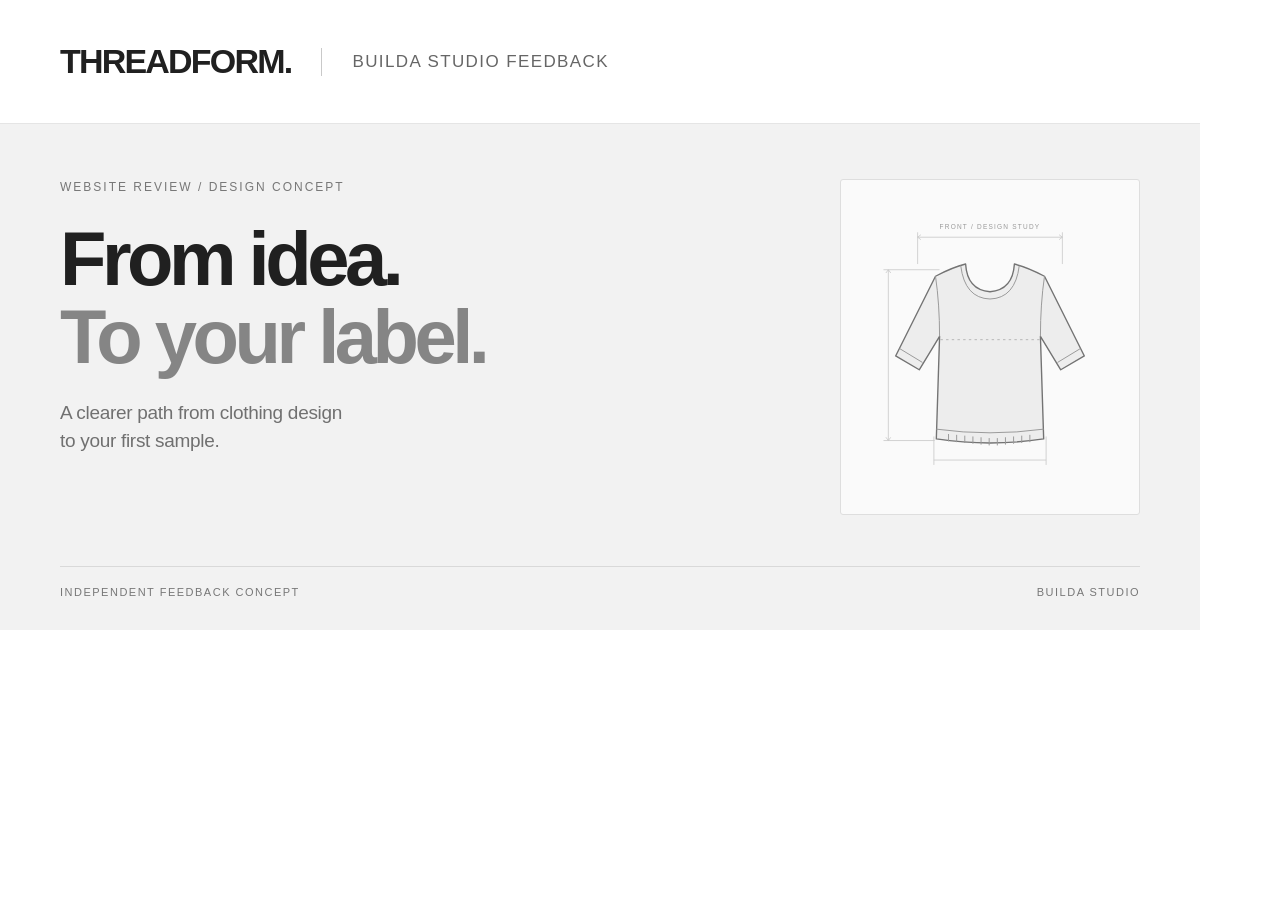
<file: og-card.html>
<!doctype html><html lang="en"><head><meta charset="utf-8"><title>THREADFORM | BUILDA STUDIO FEEDBACK</title><style>
*{box-sizing:border-box}html,body{margin:0;width:1200px;height:630px;overflow:hidden}body{font-family:Arial,Helvetica,sans-serif;color:#202020;background:#fff}header{height:124px;display:flex;align-items:center;padding:0 60px;gap:30px;border-bottom:1px solid #e5e5e5}.brand{font-size:34px;font-weight:800;letter-spacing:-1.8px}.separator{height:28px;width:1px;background:#c9c9c9}.studio{font-size:17px;letter-spacing:1.4px;font-weight:500;color:#666}main{height:506px;background:#f2f2f2;position:relative;padding:56px 60px}.label{font-size:12px;letter-spacing:2px;color:#777}h1{font-size:76px;line-height:1.03;letter-spacing:-4.5px;margin:26px 0 22px;font-weight:600}h1 span{color:#858585}.desc{font-size:19px;color:#707070;letter-spacing:-.3px;line-height:1.5;margin:0}.visual{position:absolute;right:60px;top:55px;width:300px;height:336px;border:1px solid #dedede;background:#fafafa;border-radius:3px;display:grid;place-items:center}.visual svg{width:244px;height:280px}.foot{position:absolute;bottom:32px;left:60px;right:60px;display:flex;justify-content:space-between;border-top:1px solid #d9d9d9;padding-top:19px;color:#777;font-size:11px;letter-spacing:1.5px}
</style></head><body><header><div class="brand">THREADFORM.</div><div class="separator"></div><div class="studio">BUILDA STUDIO FEEDBACK</div></header><main><div class="label">WEBSITE REVIEW / DESIGN CONCEPT</div><h1>From idea.<br><span>To your label.</span></h1><p class="desc">A clearer path from clothing design<br>to your first sample.</p><div class="visual"><svg viewBox="0 0 300 340" xmlns="http://www.w3.org/2000/svg" aria-label="Garment technical drawing"><g fill="none" stroke="#c9c9c9" stroke-width="1"><path d="M61 35H239M61 29V68M239 29V68M25 75V285M19 75H88M19 285H82M81 309H219M81 280V315M219 280V315"/><path d="m65 32-4 3 4 3m170-6 4 3-4 3M22 79l3-4 3 4m-6 202 3 4 3-4"/></g><path d="M120 68Q104 72 83 83L34 181L63 198L88 157L84 283Q150 293 216 283L212 157L237 198L266 181L217 83Q196 72 180 68Q178 100 150 102Q122 100 120 68Z" fill="#ededed" stroke="#737373" stroke-width="1.7" stroke-linejoin="round"/><g fill="none" stroke="#999" stroke-width="1.2"><path d="M114 70Q119 110 150 111Q181 110 186 70M84 271Q150 280 216 271M83 83Q88 117 88 157M217 83Q212 117 212 157M39 172L67 189M233 189L261 172"/><path d="M99 277v9m10-8v9m10-8v9m10-8v9m10-8v9m10-8v9m10-9v9m10-10v9m10-10v9m10-10v9m10-10v9"/></g><path d="M89 161H211" stroke="#aaa" stroke-width="1" stroke-dasharray="3 4"/><text x="150" y="25" text-anchor="middle" fill="#999" font-size="8" letter-spacing="1.5">FRONT / DESIGN STUDY</text></svg></div><div class="foot"><span>INDEPENDENT FEEDBACK CONCEPT</span><span>BUILDA STUDIO</span></div></main></body></html>
</file>
